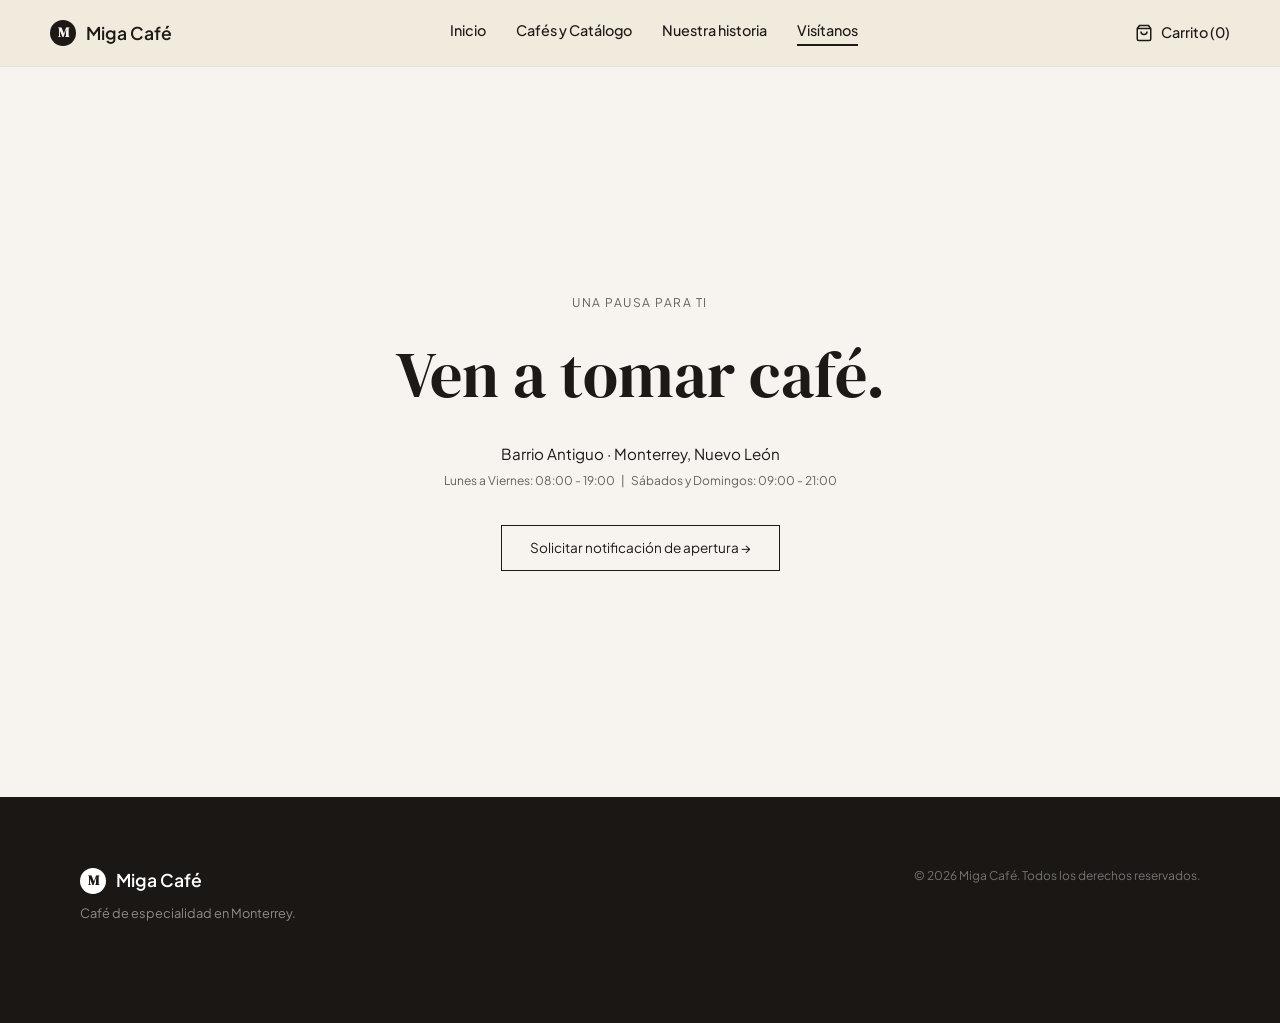
<file: visitanos.html>
<!DOCTYPE html>
<html lang="es">
<head>
    <meta charset="UTF-8">
    <meta name="viewport" content="width=device-width, initial-scale=1.0">
    <title>Visítanos | Miga Café Monterrey</title>
    <link rel="preconnect" href="https://fonts.googleapis.com">
    <link rel="preconnect" href="https://fonts.gstatic.com" crossorigin>
    <link href="https://fonts.googleapis.com/css2?family=DM+Serif+Display:ital@0;1&family=Plus+Jakarta+Sans:wght@300;400;500;600&display=swap" rel="stylesheet">
    <link rel="stylesheet" href="style.css">
</head>
<body>
    <header class="navbar">
        <div class="logo">
            <span class="logo-icono">M</span>
            <span class="logo-texto">Miga Café</span>
        </div>
        <nav class="nav-links">
            <a href="index.html">Inicio</a>
            <a href="cafes.html">Cafés y Catálogo</a>
            <a href="historia.html">Nuestra historia</a>
            <a href="visitanos.html" class="activo">Visítanos</a>
        </nav>
        <div class="carrito">
            <a href="#carrito">
                <svg width="18" height="18" viewBox="0 0 24 24" fill="none" stroke="currentColor" stroke-width="2">
                    <path d="M6 2L3 6v14a2 2 0 0 0 2 2h14a2 2 0 0 0 2-2V6l-3-4z"></path>
                    <line x1="3" y1="6" x2="21" y2="6"></line>
                    <path d="M16 10a4 4 0 0 1-8 0"></path>
                </svg>
                Carrito (0)
            </a>
        </div>
    </header>

    <section class="visitanos-section" style="min-height: calc(100vh - 170px); display: flex; flex-direction: column; justify-content: center; align-items: center;">
        <span class="tag-subtitulo-centro">UNA PAUSA PARA TI</span>
        <h1>Ven a tomar café.</h1>
        <p class="direccion-texto">Barrio Antiguo · Monterrey, Nuevo León</p>
        <p class="horarios-texto">Lunes a Viernes: 08:00 - 19:00 &nbsp;&nbsp;|&nbsp;&nbsp; Sábados y Domingos: 09:00 - 21:00</p>
        <a href="#apertura" class="btn-apertura">Solicitar notificación de apertura &rarr;</a>
    </section>

    <footer class="footer-principal">
        <div class="footer-top">
            <div class="footer-brand">
                <div class="logo logo-footer">
                    <span class="logo-icono">M</span>
                    <span class="logo-texto">Miga Café</span>
                </div>
                <p>Café de especialidad en Monterrey.</p>
            </div>
            <div class="footer-bottom" style="border:none; padding:0;">
                <p>&copy; 2026 Miga Café. Todos los derechos reservados.</p>
            </div>
        </div>
    </footer>
</body>
</html>
</file>
<file: style.css>
:root {
    --bg-crema: #f7f4ef;
    --bg-crema-claro: #fbf9f5;
    --marron-oscuro: #543725;
    --marron-marcador: #c86c39;
    --negro-texto: #1c1917;
    --gris-texto: #66605b;
    --gris-borde: #e7e2d9;
    --footer-bg: #1a1715;
    --fuente-titulo: 'DM Serif Display', Georgia, serif;
    --fuente-cuerpo: 'Plus Jakarta Sans', sans-serif;
}

* {
    margin: 0;
    padding: 0;
    box-sizing: border-box;
}

html {
    scroll-behavior: smooth;
}

body {
    font-family: var(--fuente-cuerpo);
    background-color: var(--bg-crema);
    color: var(--negro-texto);
    line-height: 1.5;
}

.navbar {
    display: flex;
    justify-content: space-between;
    align-items: center;
    padding: 20px 50px;
    background-color: #f1ebdd;
    position: sticky;
    top: 0;
    z-index: 100;
    border-bottom: 1px solid var(--gris-borde);
}

.logo {
    display: flex;
    align-items: center;
    gap: 10px;
    font-weight: 600;
    font-size: 1.1rem;
}

.logo-icono {
    background-color: var(--negro-texto);
    color: var(--bg-crema);
    width: 26px;
    height: 26px;
    border-radius: 50%;
    display: flex;
    align-items: center;
    justify-content: center;
    font-family: var(--fuente-titulo);
    font-size: 0.9rem;
}

.nav-links {
    display: flex;
    gap: 30px;
}

.nav-links a, .carrito a {
    text-decoration: none;
    color: var(--negro-texto);
    font-size: 0.9rem;
    font-weight: 500;
    transition: opacity 0.2s;
}

.nav-links a.activo {
    border-bottom: 2px solid var(--negro-texto);
    padding-bottom: 2px;
}

.nav-links a:hover, .carrito a:hover {
    opacity: 0.7;
}

.carrito a {
    display: flex;
    align-items: center;
    gap: 8px;
}

.hero-section {
    display: grid;
    grid-template-columns: 1fr 1fr;
    min-height: calc(100vh - 70px);
    background-color: var(--bg-crema);
}

.hero-contenido {
    padding: 80px 50px 60px 80px;
    display: flex;
    flex-direction: column;
    justify-content: center;
}

.tag-subtitulo {
    font-size: 0.75rem;
    letter-spacing: 1.5px;
    color: var(--gris-texto);
    font-weight: 600;
    margin-bottom: 20px;
}

.titulo-principal {
    font-family: var(--fuente-titulo);
    font-size: 4.2rem;
    line-height: 1.05;
    font-weight: 400;
    margin-bottom: 25px;
    color: var(--negro-texto);
}

.hero-descripcion {
    font-size: 1.05rem;
    color: var(--gris-texto);
    max-width: 440px;
    margin-bottom: 35px;
}

.hero-botones {
    display: flex;
    align-items: center;
    gap: 25px;
    margin-bottom: 60px;
}

.btn-primario {
    background-color: var(--negro-texto);
    color: #ffffff;
    padding: 14px 24px;
    text-decoration: none;
    font-size: 0.9rem;
    font-weight: 500;
    border-radius: 2px;
    transition: background-color 0.2s;
}

.btn-primario:hover {
    background-color: #332f2c;
}

.btn-secundario {
    color: var(--negro-texto);
    text-decoration: underline;
    font-size: 0.9rem;
    font-weight: 500;
    text-underline-offset: 4px;
}

.hero-metricas {
    display: flex;
    gap: 45px;
    border-top: 1px solid var(--gris-borde);
    padding-top: 25px;
}

.metrica-item strong {
    display: block;
    font-size: 1.4rem;
    font-weight: 600;
}

.metrica-item span {
    font-size: 0.75rem;
    color: var(--gris-texto);
}

.hero-imagen-wrapper {
    position: relative;
    width: 100%;
    height: 100%;
}

.hero-img {
    width: 100%;
    height: 100%;
    object-fit: cover;
}

.insignia-flotante {
    position: absolute;
    bottom: 40px;
    left: -40px;
    background-color: var(--marron-marcador);
    color: #ffffff;
    width: 110px;
    height: 110px;
    border-radius: 50%;
    display: flex;
    flex-direction: column;
    align-items: center;
    justify-content: center;
    text-align: center;
    font-size: 0.65rem;
    line-height: 1.2;
    box-shadow: 0 4px 15px rgba(0,0,0,0.15);
}

.catalogo-section {
    padding: 100px 80px;
    background-color: var(--bg-crema-claro);
}

.catalogo-encabezado {
    display: flex;
    justify-content: space-between;
    align-items: flex-end;
    margin-bottom: 50px;
}

.catalogo-encabezado h1 {
    font-family: var(--fuente-titulo);
    font-size: 3rem;
    font-weight: 400;
}

.catalogo-encabezado p {
    font-size: 0.85rem;
    color: var(--gris-texto);
    max-width: 320px;
    text-align: right;
}

.catalogo-grid {
    display: grid;
    grid-template-columns: repeat(3, 1fr);
    gap: 30px;
}

.tarjeta-cafe {
    display: flex;
    flex-direction: column;
}

.imagen-box {
    position: relative;
    width: 100%;
    aspect-ratio: 4/5;
    overflow: hidden;
    margin-bottom: 15px;
    border-radius: 2px;
}

.imagen-box img {
    width: 100%;
    height: 100%;
    object-fit: cover;
    transition: transform 0.4s ease;
}

.tarjeta-cafe:hover .imagen-box img {
    transform: scale(1.03);
}

.badge {
    position: absolute;
    top: 15px;
    font-size: 0.65rem;
    font-weight: 600;
    padding: 4px 8px;
    border-radius: 2px;
    letter-spacing: 0.5px;
}

.badge-tueste {
    left: 15px;
    background-color: #ffffff;
    color: var(--negro-texto);
}

.badge-favorito {
    top: auto;
    bottom: 15px;
    left: 15px;
    background-color: #93a286;
    color: #ffffff;
}

.btn-agregar {
    position: absolute;
    bottom: 15px;
    right: 15px;
    width: 32px;
    height: 32px;
    border-radius: 50%;
    background-color: rgba(28, 25, 23, 0.85);
    color: #ffffff;
    border: none;
    font-size: 1.2rem;
    cursor: pointer;
    display: flex;
    align-items: center;
    justify-content: center;
    transition: background-color 0.2s;
}

.btn-agregar:hover {
    background-color: var(--negro-texto);
}

.origen-tag {
    font-size: 0.65rem;
    color: var(--gris-texto);
    letter-spacing: 1px;
}

.titulo-precio {
    display: flex;
    justify-content: space-between;
    align-items: center;
    margin: 4px 0;
}

.titulo-precio h3 {
    font-family: var(--fuente-titulo);
    font-size: 1.4rem;
    font-weight: 400;
}

.titulo-precio .precio {
    font-size: 0.85rem;
    font-weight: 600;
}

.notas {
    font-size: 0.65rem;
    color: var(--gris-texto);
    letter-spacing: 0.5px;
}

.historia-section {
    display: grid;
    grid-template-columns: 1fr 1fr;
    background-color: var(--marron-oscuro);
    color: #ffffff;
}

.historia-imagen img {
    width: 100%;
    height: 100%;
    object-fit: cover;
    display: block;
}

.historia-contenido {
    padding: 90px 80px;
    display: flex;
    flex-direction: column;
    justify-content: center;
}

.tag-historia {
    font-size: 0.7rem;
    letter-spacing: 1.5px;
    color: rgba(255, 255, 255, 0.7);
    margin-bottom: 20px;
}

.historia-contenido h1 {
    font-family: var(--fuente-titulo);
    font-size: 3.8rem;
    line-height: 1.05;
    font-weight: 400;
    margin-bottom: 30px;
}

.historia-texto {
    font-size: 0.95rem;
    color: rgba(255, 255, 255, 0.85);
    margin-bottom: 35px;
    max-width: 440px;
}

.historia-cita {
    font-family: var(--fuente-titulo);
    font-style: italic;
    font-size: 1.25rem;
    border-left: 2px solid rgba(255, 255, 255, 0.4);
    padding-left: 20px;
    margin-bottom: 40px;
    color: rgba(255, 255, 255, 0.95);
}

.enlace-proceso {
    color: #ffffff;
    text-decoration: underline;
    font-size: 0.85rem;
    text-underline-offset: 4px;
}

.visitanos-section {
    padding: 110px 20px;
    text-align: center;
    background-color: var(--bg-crema);
}

.tag-subtitulo-centro {
    display: block;
    font-size: 0.75rem;
    letter-spacing: 1.5px;
    color: var(--gris-texto);
    margin-bottom: 15px;
}

.visitanos-section h1 {
    font-family: var(--fuente-titulo);
    font-size: 4rem;
    font-weight: 400;
    margin-bottom: 20px;
}

.direccion-texto {
    font-size: 0.95rem;
    color: var(--negro-texto);
    margin-bottom: 6px;
}

.horarios-texto {
    font-size: 0.75rem;
    color: var(--gris-texto);
    margin-bottom: 35px;
}

.btn-apertura {
    display: inline-block;
    border: 1px solid var(--negro-texto);
    color: var(--negro-texto);
    padding: 12px 28px;
    text-decoration: none;
    font-size: 0.85rem;
    transition: all 0.2s;
}

.btn-apertura:hover {
    background-color: var(--negro-texto);
    color: #ffffff;
}

.footer-principal {
    background-color: var(--footer-bg);
    color: #ffffff;
    padding: 70px 80px 30px 80px;
}

.footer-top {
    display: flex;
    justify-content: space-between;
    margin-bottom: 70px;
}

.logo-footer .logo-icono {
    background-color: #ffffff;
    color: var(--footer-bg);
}

.footer-brand p {
    font-size: 0.8rem;
    color: rgba(255, 255, 255, 0.5);
    margin-top: 10px;
}

.footer-newsletter h3 {
    font-family: var(--fuente-titulo);
    font-size: 1.5rem;
    font-weight: 400;
    margin-bottom: 6px;
}

.footer-newsletter p {
    font-size: 0.75rem;
    color: rgba(255, 255, 255, 0.6);
    margin-bottom: 20px;
}

.newsletter-form {
    display: flex;
    border-bottom: 1px solid rgba(255, 255, 255, 0.3);
    padding-bottom: 6px;
}

.newsletter-form input {
    background: transparent;
    border: none;
    outline: none;
    color: #ffffff;
    font-family: var(--fuente-cuerpo);
    font-size: 0.85rem;
    width: 250px;
}

.newsletter-form button {
    background: transparent;
    border: none;
    color: #ffffff;
    font-size: 1.1rem;
    cursor: pointer;
}

.footer-bottom {
    display: flex;
    justify-content: space-between;
    border-top: 1px solid rgba(255, 255, 255, 0.1);
    padding-top: 25px;
    font-size: 0.75rem;
    color: rgba(255, 255, 255, 0.4);
}

.footer-links a {
    color: rgba(255, 255, 255, 0.4);
    text-decoration: none;
    margin-left: 20px;
}

.footer-links a:hover {
    color: #ffffff;
}

.estampa-favorito {
    position: absolute;
    top: 15px;
    left: 15px;
    background-color: #d9534f;
    color: #ffffff;
    width: 65px;
    height: 65px;
    border-radius: 50%;
    display: flex;
    align-items: center;
    justify-content: center;
    font-size: 0.65rem;
    font-weight: 700;
    text-transform: uppercase;
    text-align: center;
    box-shadow: 0 4px 10px rgba(0, 0, 0, 0.2);
    z-index: 2;
    letter-spacing: 0.5px;
}

@media (max-width: 900px) {
    .navbar, .hero-contenido, .catalogo-section, .historia-contenido, .footer-principal {
        padding-left: 25px;
        padding-right: 25px;
    }

    .hero-section, .historia-section {
        grid-template-columns: 1fr;
    }

    .titulo-principal, .visitanos-section h2 {
        font-size: 2.8rem;
    }

    .catalogo-grid {
        grid-template-columns: 1fr;
    }

    .footer-top {
        flex-direction: column;
        gap: 40px;
    }
}
</file>
